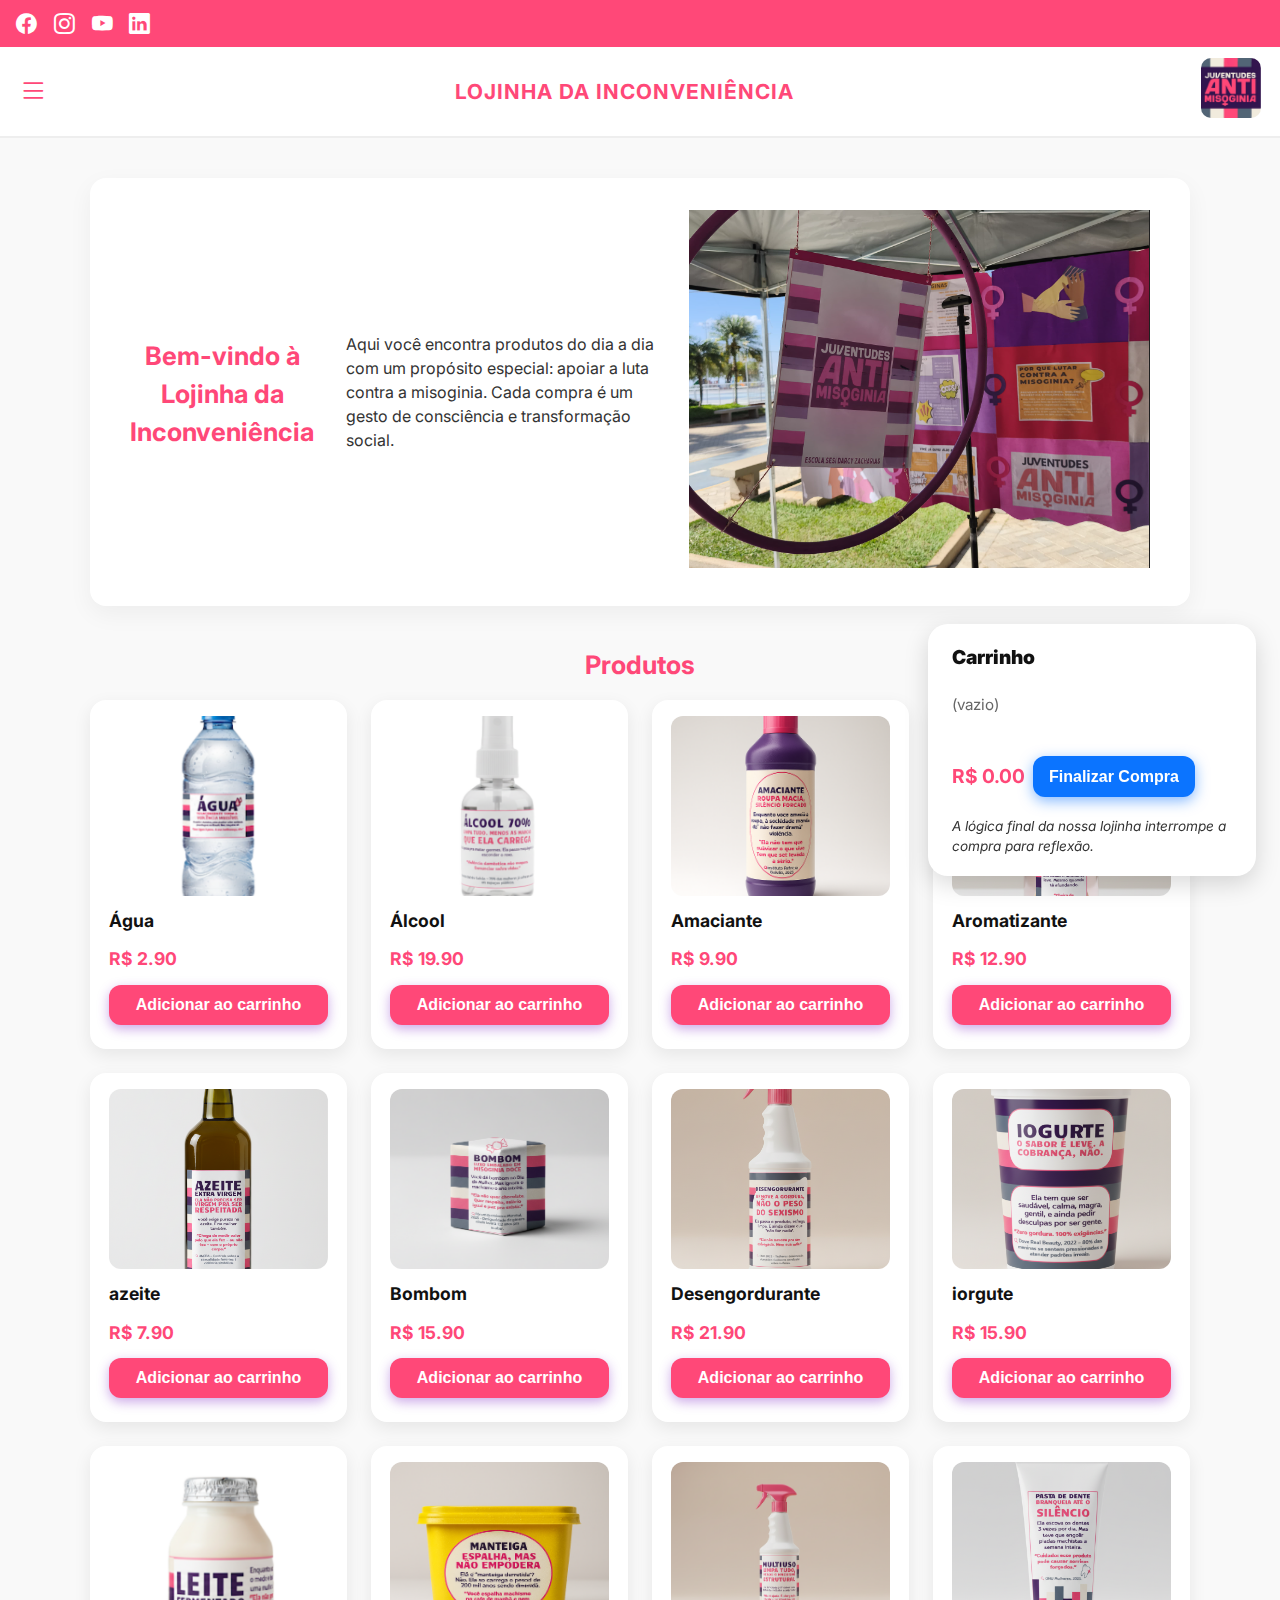
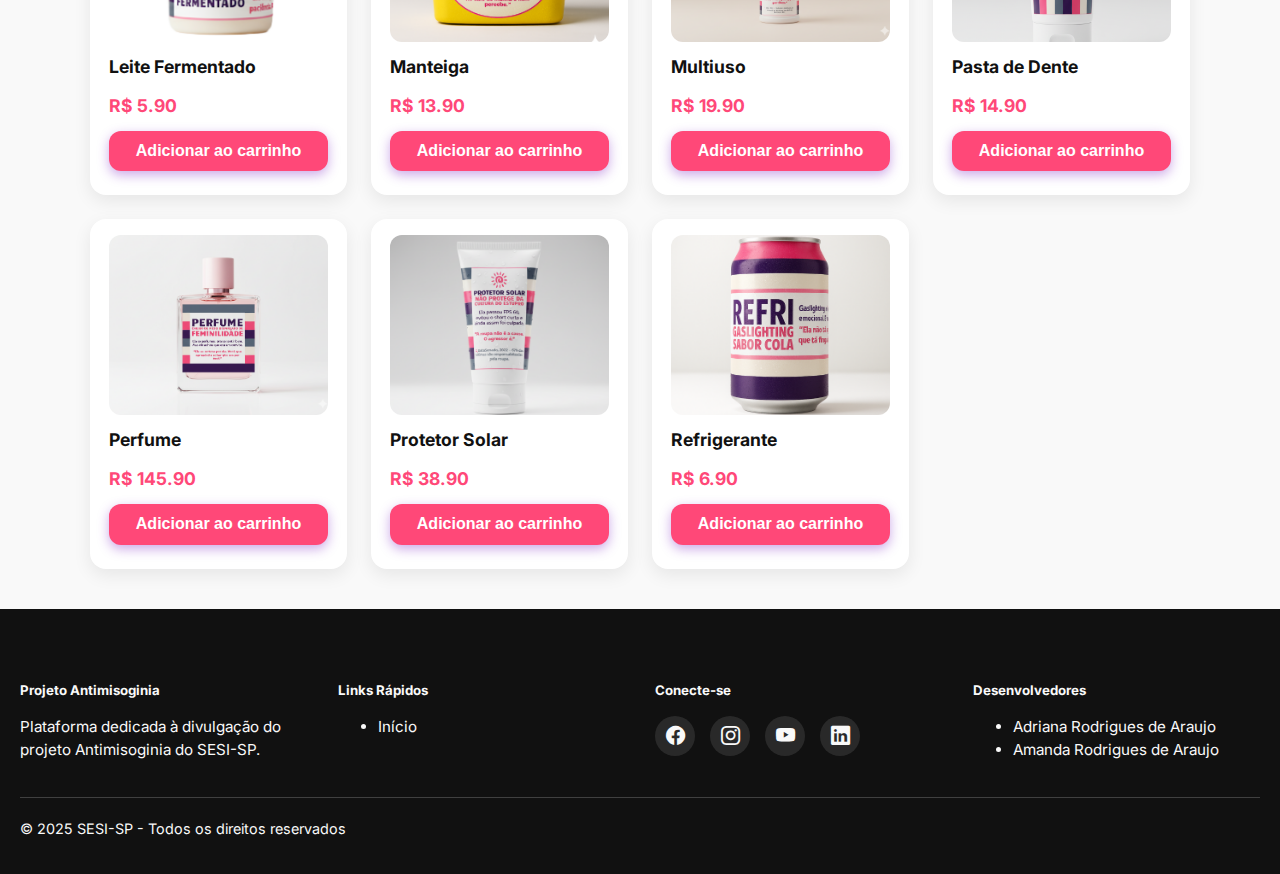
<file: index.html>
<!DOCTYPE html>
<html lang="pt-BR">

<head>
    <meta charset="utf-8" />
    <meta name="viewport" content="width=device-width,initial-scale=1" />
    <title>Lojinha da Inconveniência</title>
    <link rel="stylesheet" href="style.css">
    <link rel="icon" href="./assects/logo.png" type="image/png">
    <link rel="stylesheet" href="https://cdn.jsdelivr.net/npm/bootstrap-icons/font/bootstrap-icons.css">
    <link href="https://fonts.googleapis.com/css2?family=Inter:wght@400;600;700&display=swap" rel="stylesheet"  />
</head>

<body>
    <div class="top-bar">
        <div class="social-icons">
              <a href="https://www.facebook.com/sesisp/?locale=pt_BR"><i class="bi bi-facebook"></i></a>
              <a href="https://www.instagram.com/sesisp/"><i class="bi bi-instagram"></i></a>
              <a href="https://www.youtube.com/SesiSaoPauloOficial"><i class="bi bi-youtube"></i></a>
              <a href="https://br.linkedin.com/company/sesisp"><i class="bi bi-linkedin"></i></a>
         </div>
      </div>
    
      <!-- Barra inferior -->
      <div class="bottom-bar">
        <div class="menu-icon">
          <i class="bi bi-list"></i>
        </div>
        
        <div class="title">
          Lojinha da Inconveniência
        </div>
        <div class="logo">
            <img src="assects/logo1.png" alt="Logo Juventudes Anti Misoginia">
          </div>
      </div>
    </header>
    
    <main>
        <section class="intro">
            <h2>Bem-vindo à Lojinha da Inconveniência</h2>
            <p>
                Aqui você encontra produtos do dia a dia com um propósito especial: apoiar a luta contra a misoginia.
                Cada compra é um gesto de consciência e transformação social.
            </p>
            <div class=" xxcbanner">
                <img src="assects/image.png" alt="" />
            </div>
        </section>
    
        <section>
            <h2>Produtos</h2>
            <div class="grid" id="productGrid">
            </div>
        </section>
    </main>
    

    <!-- Carrinho simplificado -->
    <div class="cart" id="cartBox">
        <div><strong>Carrinho</strong></div>
        <div id="cartItems" style="min-width:220px;min-height:40px;margin:.6rem 0;color:var(--muted)">(vazio)</div>
        <div style="display:flex;gap:.5rem;align-items:center">
            <div class="price" id="cartTotal">R$ 0,00</div>
            <button class="checkoutBtn" id="checkoutBtn">Finalizar Compra</button>
        </div>
        <div class="note">A lógica final da nossa lojinha interrompe a compra para reflexão.</div>
    </div>

    <!-- Modal de interrupção/conscientização -->
    <div class="overlay" id="conscienceOverlay" aria-hidden="true">
        <div class="modal" role="dialog" aria-modal="true" aria-labelledby="modalTitle">
            <h2 id="modalTitle">Antes de concluir — uma reflexão</h2>
            <p>Sua Compra Não Será Concluída.
            </p>
            <ul>
                <li>Esta loja não vende produtos, ela vende uma reflexão.
                    Assim como o machismo é inconveniente e pode estar presente
                    em detalhes do nosso dia a dia, a compra nesta loja é
                    interrompida para te fazer pensar.</li>
                <li> O consumo consciente é importante, mas a conscientização
                    sobre o machismo é urgente. Obrigada por sua atenção.</li>
                
            </ul>
            <div class="actions">
                <button class="btn" id="shareSocial">Compartilhar</button>
                <button class="btn" id="seeNGOs">Ver iniciativas locais</button>
                <button class="btn secondary" id="closeModal">Cancelar Compra</button>
            </div>
        </div>
    </div>
    <footer>
        <div class="container">
            <div class="row">
                <div class="col-md-3 mb-4">
                    <h5>Projeto Antimisoginia</h5>
                    <p>Plataforma dedicada à divulgação do projeto Antimisoginia do SESI-SP.</p>
                </div>
                <div class="col-md-3 mb-4">
                    <h5>Links Rápidos</h5>
                    <ul class="list-unstyled">
                        <li><a href="#" class="text-light text-decoration-none">Início</a></li>
                        
                    </ul>
                </div>
                <div class="col-md-3 mb-4">
                    <h5>Conecte-se</h5>
                    <div class="social-icons">
                        <a href="https://www.facebook.com/sesisp/?locale=pt_BR"><i class="bi bi-facebook"></i></a>
                        <a href="https://www.instagram.com/sesisp/"><i class="bi bi-instagram"></i></a>
                        <a href="https://www.youtube.com/SesiSaoPauloOficial"><i class="bi bi-youtube"></i></a>
                        <a href="https://br.linkedin.com/company/sesisp"><i class="bi bi-linkedin"></i></a>
                    </div>
                </div>
                <div class="col-md-3 mb-4">
                    <h5>Desenvolvedores</h5>
                    <ul class="list-unstyled">
                        <li>Adriana Rodrigues de Araujo</li>
                        <li>Amanda Rodrigues de Araujo</li>
                    </ul>
                </div>
            </div>
            <hr class="bg-light">
            <div class="text-center py-3">
                <p>&copy; 2025 SESI-SP - Todos os direitos reservados</p>
            </div>
        </div>
    </footer>
    <script>
        const products = [
            { id: 1, title: "Água", price: 2.9, img: "assects/agua.png" },
            { id: 2, title: "Álcool", price: 19.9, img: "assects/alcool.png" },
            { id: 3, title: "Amaciante", price: 9.9, img: "assects/amaciante.png" },
            { id: 4, title: "Aromatizante", price: 12.9, img: "assects/aromatizante.png" },
            { id: 5, title: "azeite", price: 7.9, img: "assects/azeite.png" },
            { id: 6, title: "Bombom", price: 15.9, img: "assects/bombom.png" },
            { id: 7, title: "Desengordurante", price: 21.9, img: "assects/desengordurante.png" },
            { id: 8, title: "iorgute", price: 15.9, img: "assects/iorgute.png" },
            { id: 9, title: "Leite Fermentado", price: 5.9, img: "assects/leite fermentado.png" },
            { id: 10, title: "Manteiga", price: 13.9, img: "assects/manteiga.png" },
            { id: 11, title: "Multiuso", price: 19.9, img: "assects/multiuso.png" },
            { id: 12, title: "Pasta de Dente", price: 14.9, img: "assects/pasta de dente.png" },
            { id: 13, title: "Perfume", price: 145.9, img: "assects/perfume.png" },
            { id: 14, title: "Protetor Solar", price: 38.9, img: "assects/protetor solar.png" },
            { id: 15, title: "Refrigerante", price: 6.9, img: "assects/refri.png" }
        ];

        // Estado do carrinho (local apenas)
        const cart = { items: [] };

        // Renderiza produtos
        const grid = document.getElementById('productGrid');
        function renderProducts() {
            grid.innerHTML = '';
            products.forEach(p => {
                const card = document.createElement('div');
                card.className = 'card';
                card.innerHTML = `
          <img src="${p.img}" alt="${p.title}" onerror="this.src='assects/placeholder.png'"/>
          <div><strong>${p.title}</strong></div>
          <div class="price">R$ ${p.price.toFixed(2)}</div>
          <button class="addBtn" data-id="${p.id}">Adicionar ao carrinho</button>
        `;
                grid.appendChild(card);
            });
        }

        // Adicionar produto ao carrinho
        function addToCart(productId) {
            const prod = products.find(x => x.id === productId);
            if (!prod) return;
            cart.items.push(prod);
            updateCartUI();
        }

        // Atualiza UI do carrinho
        function updateCartUI() {
            const itemsBox = document.getElementById('cartItems');
            if (cart.items.length === 0) {
                itemsBox.textContent = '(vazio)';
            } else {
                itemsBox.innerHTML = cart.items.map((it, i) => `<div>${i + 1}. ${it.title} — R$ ${it.price.toFixed(2)}</div>`).join('');
            }
            const total = cart.items.reduce((s, x) => s + x.price, 0);
            document.getElementById('cartTotal').textContent = 'R$ ' + total.toFixed(2);
        }

        // Intercepta o checkout: mostra modal de conscientização
        const overlay = document.getElementById('conscienceOverlay');
        function interceptCheckout() {
            if (cart.items.length === 0) { alert('Seu carrinho está vazio.'); return; }
            overlay.classList.add('show');
            overlay.setAttribute('aria-hidden', 'false');
        }

        // Ações do modal
        document.getElementById('shareSocial').addEventListener('click', () => {
            window.open('https://www.instagram.com/?url=https://seudominio.com', '_blank');
        });

        document.getElementById('seeNGOs').addEventListener('click', () => {
            window.open('/ongs.html', '_blank');
        });

        document.getElementById('closeModal').addEventListener('click', () => {
            overlay.classList.remove('show');
            overlay.setAttribute('aria-hidden', 'true');
        });

        // Event delegation para botões adicionar
        document.addEventListener('click', (e) => {
            if (e.target.matches('.addBtn')) {
                const id = Number(e.target.dataset.id);
                addToCart(id);
            }
        });

        // Botão finalizar
        document.getElementById('checkoutBtn').addEventListener('click', interceptCheckout);

        // Render inicial
        renderProducts();
        updateCartUI();
    </script>
</body>

</html>
</file>
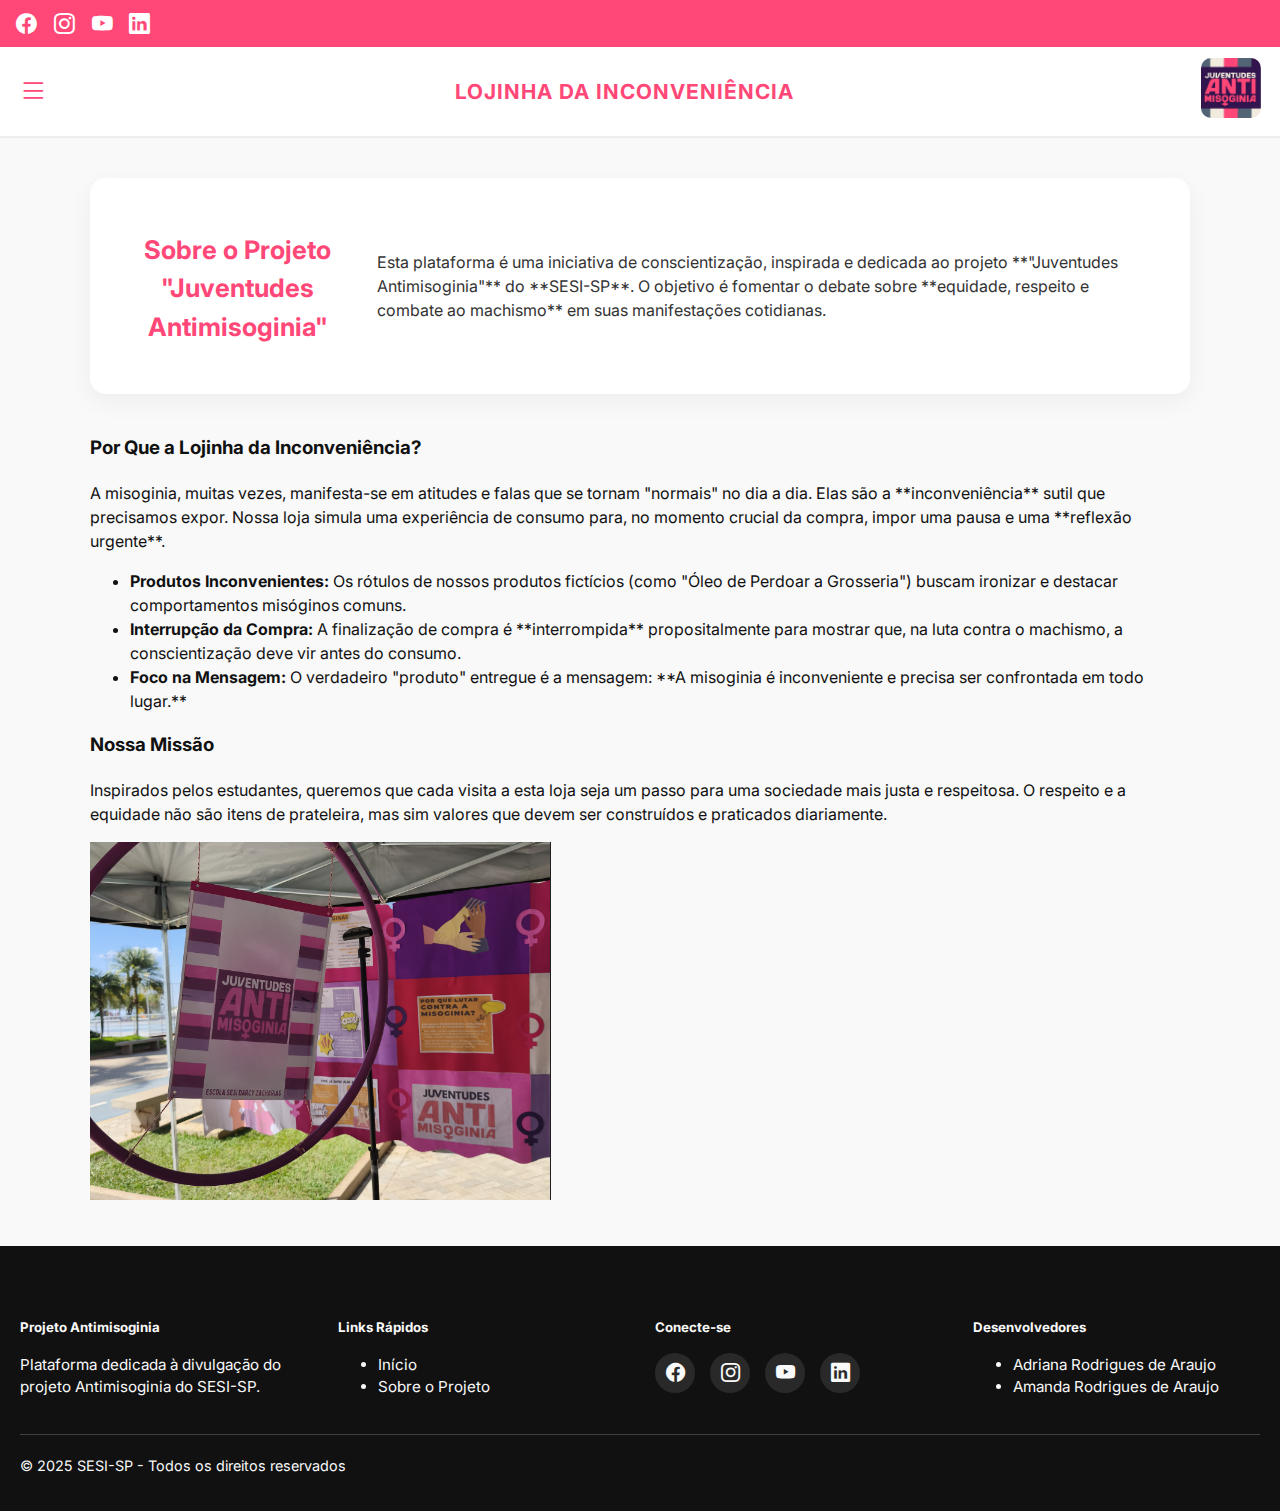
<file: sobre.html>
<!DOCTYPE html>
<html lang="pt-BR">

<head>
    <meta charset="utf-8" />
    <meta name="viewport" content="width=device-width,initial-scale=1" />
    <title>Sobre - Lojinha da Inconveniência</title>
    <link rel="stylesheet" href="style.css">
    <link rel="icon" href="./assects/logo.png" type="image/png">
    <link rel="stylesheet" href="https://cdn.jsdelivr.net/npm/bootstrap-icons/font/bootstrap-icons.css">
    <link href="https://fonts.googleapis.com/css2?family=Inter:wght@400;600;700&display=swap" rel="stylesheet"  />
</head>

<body>
    <div class="top-bar">
        <div class="social-icons">
            <a href="https://www.facebook.com/sesisp/?locale=pt_BR"><i class="bi bi-facebook"></i></a>
            <a href="https://www.instagram.com/sesisp/"><i class="bi bi-instagram"></i></a>
            <a href="https://www.youtube.com/SesiSaoPauloOficial"><i class="bi bi-youtube"></i></a>
            <a href="https://br.linkedin.com/company/sesisp"><i class="bi bi-linkedin"></i></a>
        </div>
      </div>
    
      <div class="bottom-bar">
        <div class="menu-icon">
          <i class="bi bi-list"></i>
        </div>
        
        <div class="title">
          Lojinha da Inconveniência
        </div>
        <div class="logo">
            <img src="assects/logo1.png" alt="Logo Juventudes Anti Misoginia">
          </div>
      </div>
    </header>
    
    <main>
        <section class="intro">
            <h2>Sobre o Projeto "Juventudes Antimisoginia"</h2>
            <p>
                Esta plataforma é uma iniciativa de conscientização, inspirada e dedicada ao projeto **"Juventudes Antimisoginia"** do **SESI-SP**. 
                O objetivo é fomentar o debate sobre **equidade, respeito e combate ao machismo** em suas manifestações cotidianas.
            </p>
        </section>

        <section class="about-content">
            <h3>Por Que a Lojinha da Inconveniência?</h3>
            <p>
                A misoginia, muitas vezes, manifesta-se em atitudes e falas que se tornam "normais" no dia a dia. Elas são a **inconveniência** sutil que precisamos expor. Nossa loja simula uma experiência de consumo para, no momento crucial da compra, impor uma pausa e uma **reflexão urgente**.
            </p>
            <ul>
                <li><strong>Produtos Inconvenientes:</strong> Os rótulos de nossos produtos fictícios (como "Óleo de Perdoar a Grosseria") buscam ironizar e destacar comportamentos misóginos comuns.</li>
                <li><strong>Interrupção da Compra:</strong> A finalização de compra é **interrompida** propositalmente para mostrar que, na luta contra o machismo, a conscientização deve vir antes do consumo.</li>
                <li><strong>Foco na Mensagem:</strong> O verdadeiro "produto" entregue é a mensagem: **A misoginia é inconveniente e precisa ser confrontada em todo lugar.**</li>
            </ul>

            <h3>Nossa Missão</h3>
            <p>
                Inspirados pelos estudantes, queremos que cada visita a esta loja seja um passo para uma sociedade mais justa e respeitosa. O respeito e a equidade não são itens de prateleira, mas sim valores que devem ser construídos e praticados diariamente.
            </p>
            <div class="xxcbanner">
                <img src="assects/image.png" alt="Banner de conscientização"/>
            </div>
        </section>
    </main>
    

    <footer>
        <div class="container">
            <div class="row">
                <div class="col-md-3 mb-4">
                    <h5>Projeto Antimisoginia</h5>
                    <p>Plataforma dedicada à divulgação do projeto Antimisoginia do SESI-SP.</p>
                </div>
                <div class="col-md-3 mb-4">
                    <h5>Links Rápidos</h5>
                    <ul class="list-unstyled">
                        <li><a href="index.html" class="text-light text-decoration-none">Início</a></li>
                        <li><a href="about.html" class="text-light text-decoration-none">Sobre o Projeto</a></li>
                    </ul>
                </div>
                <div class="col-md-3 mb-4">
                    <h5>Conecte-se</h5>
                    <div class="social-icons">
                        <a href="https://www.facebook.com/sesisp/?locale=pt_BR"><i class="bi bi-facebook"></i></a>
                        <a href="https://www.instagram.com/sesisp/"><i class="bi bi-instagram"></i></a>
                        <a href="https://www.youtube.com/SesiSaoPauloOficial"><i class="bi bi-youtube"></i></a>
                        <a href="https://br.linkedin.com/company/sesisp"><i class="bi bi-linkedin"></i></a>
                    </div>
                </div>
                <div class="col-md-3 mb-4">
                    <h5>Desenvolvedores</h5>
                    <ul class="list-unstyled">
                        <li>Adriana Rodrigues de Araujo</li>
                        <li>Amanda Rodrigues de Araujo</li>
                    </ul>
                </div>
            </div>
            <hr class="bg-light">
            <div class="text-center py-3">
                <p>&copy; 2025 SESI-SP - Todos os direitos reservados</p>
            </div>
        </div>
    </footer>
</body>

</html>
</file>
<file: style.css>
/* -- Reset simples e layout -- */
:root {
  --accent:#FF4878;        
  --accent-hover: #cf33ff;  
  --bg: #f9f9f9;           
  --card: #fff;            
  --muted: #666;           
  --text-primary: #111;    
  --text-secondary: #333;   
  --shadow-light: rgba(0, 0, 0, 0.08);
  --shadow-strong: rgba(0, 0, 0, 0.15);
  --footer-bg: #111;              
  --light-text: #f9f9f9;            
  --primary-gradient: linear-gradient(45deg,#FF4878, #cf33ff); 
}

body {
  font-family: 'Inter', system-ui, -apple-system, "Segoe UI", Roboto, "Helvetica Neue", Arial, sans-serif;
  margin: 0;
  background: var(--bg);
  color: var(--text-primary);
  line-height: 1.5;
  -webkit-font-smoothing: antialiased;
  -moz-osx-font-smoothing: grayscale;
}


.top-bar {
  background: var(--accent);
  padding: 0.5rem 1rem;
  display: flex;
  justify-content: space-between;
  align-items: center;
}

.top-bar .social-icons a {
  color: #fff;
  font-size: 1.3rem;
  margin-right: 0.8rem;
  transition: color 0.3s;
}
.top-bar .social-icons a:hover {
  color: var(--accent-hover);
}

.bottom-bar {
  background: #fff;
  display: flex;
  align-items: center;
  justify-content: space-between;
  padding: 0.7rem 1.2rem;
  border-bottom: 2px solid #eee;
}

.bottom-bar .menu-icon i {
  font-size: 1.8rem;
  cursor: pointer;
  color: var(--accent);
  transition: color 0.3s;
}
.bottom-bar .menu-icon i:hover {
  color: var(--accent-hover);
}

.bottom-bar .title {
  font-weight: 700;
  font-size: 1.3rem;
  color: var(--accent);
  letter-spacing: 1px;
  text-transform: uppercase;
}

.bottom-bar .logo img {
  height: 60px;
  width: auto;
  border-radius: 10px;
  transition: transform 0.3s;
}
.bottom-bar .logo img:hover {
  transform: scale(1.05);
}


main {
  padding: 2.5rem 1rem;
  max-width: 1100px;
  margin: 0 auto;
}

h2 {
  font-weight: 700;
  font-size: 1.6rem;
  margin-bottom: 1rem;
  color: var(--accent);
  text-align: center;
}

.grid {
  display: grid;
  grid-template-columns: repeat(auto-fit, minmax(220px, 1fr));
  gap: 1.5rem;
}

.card {
  background: var(--card);
  border-radius: 16px;
  padding: 1rem 1.2rem 1.5rem;
  box-shadow: 0 6px 18px var(--shadow-light);
  display: flex;
  flex-direction: column;
  gap: 0.75rem;
  transition: box-shadow 0.3s ease, transform 0.3s ease;
  cursor: default;
}

.card:hover {
  box-shadow: 0 12px 30px var(--shadow-strong);
  transform: translateY(-4px);
}

.card img {
  width: 100%;
  height: 180px;
  object-fit: cover;
  border-radius: 12px;
  user-select: none;
  pointer-events: none;
}

.card strong {
  font-size: 1.1rem;
  color: var(--text-primary);
}

.price {
  font-weight: 700;
  color: var(--accent);
  font-size: 1.1rem;
}

.addBtn {
  margin-top: auto;
  padding: 0.7rem 1rem;
  border: none;
  background: var(--accent);
  color: #fff;
  border-radius: 12px;
  cursor: pointer;
  font-weight: 600;
  font-size: 1rem;
  transition: background-color 0.3s ease, box-shadow 0.2s ease;
  box-shadow: 0 4px 12px rgba(127, 40, 198, 0.4);
}

.addBtn:hover,
.addBtn:focus {
  background: var(--accent-hover);
  outline: none;
  box-shadow: 0 6px 20px rgba(154, 77, 232, 0.6);
}

.cart {
  position: fixed;
  right: 1.5rem;
  bottom: 1.5rem;
  background: var(--card);
  padding: 1.2rem 1.5rem;
  border-radius: 20px;
  box-shadow: 0 8px 24px var(--shadow-strong);
  width: 280px;
  max-width: 90vw;
  font-size: 0.95rem;
  color: var(--text-secondary);
  display: flex;
  flex-direction: column;
  gap: 0.8rem;
  user-select: none;
  z-index: 100;
}

.cart > div:first-child {
  font-weight: 700;
  font-size: 1.2rem;
  color: var(--text-primary);
}

#cartItems {
  min-height: 60px;
  overflow-y: auto;
  max-height: 180px;
  color: var(--text-primary);
}

#cartItems div {
  margin-bottom: 0.3rem;
}

.cart .price {
  font-size: 1.2rem;
  font-weight: 700;
  color: var(--accent);
}

.checkoutBtn {
  background: #0b74ff;
  color: #fff;
  padding: 0.7rem 1rem;
  border-radius: 12px;
  border: none;
  cursor: pointer;
  font-weight: 600;
  font-size: 1rem;
  transition: background-color 0.3s ease, box-shadow 0.2s ease;
  box-shadow: 0 4px 14px rgba(11, 116, 255, 0.5);
}

.checkoutBtn:hover,
.checkoutBtn:focus {
  background: #095ecc;
  outline: none;
  box-shadow: 0 6px 20px rgba(9, 94, 204, 0.7);
}

.cart > div:last-child.note {
  font-size: 0.85rem;
  color: var(--text-secondary);
  font-style: italic;
  margin-top: 0.4rem;
}
/* Footer */

footer {
  background: var(--footer-bg);
  color: var(--light-text);
  padding: 50px 20px 20px;
}

footer h5 {
  font-weight: 700;
  margin-bottom: 15px;
  color: var(--light-text);
}

footer p,
footer a,
footer ul {
  color: var(--light-text);
  font-size: 0.95rem;
}

footer a {
  text-decoration: none;
}

footer a:hover {
  text-decoration: underline;
}

footer .row {
  display: flex;
  flex-wrap: wrap;
  justify-content: space-between;
  gap: 30px;
}

footer .col-md-3 {
  flex: 1 1 200px;
}

footer .social-icons {
  display: flex;
  gap: 15px;
}

footer .social-icons a {
  display: inline-flex;
  align-items: center;
  justify-content: center;
  width: 40px;
  height: 40px;
  border-radius: 50%;
  background: rgba(255, 255, 255, 0.1);
  color: var(--light-text);
  font-size: 1.2rem;
  transition: background 0.3s;
}

footer .social-icons a:hover {
  background: var(--primary-gradient);
}

footer hr {
  border: none;
  border-top: 1px solid rgba(255, 255, 255, 0.2);
  margin: 20px 0;
}

footer .text-center p {
  font-size: 0.9rem;
  color: var(--light-text);
}


/* Modal de conscientização */
.overlay {
  position: fixed;
  inset: 0;
  background: rgba(0, 0, 0, 0.65);
  display: none;
  align-items: center;
  justify-content: center;
  padding: 1rem;
  z-index: 200;
  backdrop-filter: blur(4px);
  -webkit-backdrop-filter: blur(4px);
}

.overlay.show {
  display: flex;
}

.modal {
  background: var(--card);
  padding: 2rem 2.5rem;
  border-radius: 20px;
  max-width: 700px;
  width: 100%;
  box-shadow: 0 16px 40px var(--shadow-strong);
  color: var(--text-primary);
  font-size: 1rem;
  line-height: 1.6;
}

.modal h2 {
  margin: 0 0 1rem;
  font-weight: 700;
  font-size: 1.8rem;
  color: var(--accent);
}

.modal p {
  color: var(--text-secondary);
  margin: 0 0 1rem;
}

.modal ul {
  margin-left: 1.2rem;
  margin-bottom: 1.2rem;
  color: var(--text-secondary);
  list-style-type: disc;
}

.modal ul li {
  margin-bottom: 0.5rem;
}

.modal .actions {
  display: flex;
  gap: 1rem;
  flex-wrap: wrap;
  justify-content: flex-start;
}

.btn {
  padding: 0.7rem 1.2rem;
  border-radius: 12px;
  border: none;
  cursor: pointer;
  font-weight: 600;
  font-size: 1rem;
  transition: background-color 0.3s ease, box-shadow 0.2s ease;
  color: #fff;
  background: var(--accent);
  box-shadow: 0 4px 14px rgba(127, 40, 198, 0.5);
}

.btn:hover,
.btn:focus {
  background: var(--accent-hover);
  outline: none;
  box-shadow: 0 6px 20px rgba(154, 77, 232, 0.7);
}

.btn.secondary {
  background: #eee;
  color: var(--text-primary);
  box-shadow: none;
  font-weight: 600;
}

.btn.secondary:hover,
.btn.secondary:focus {
  background: #ddd;
  outline: none;
}

.note {
  font-size: 0.9rem;
  color: var(--text-secondary);
  margin-top: 0.8rem;
  font-style: italic;
}

/* Scrollbar para o carrinho */
#cartItems::-webkit-scrollbar {
  width: 6px;
}

#cartItems::-webkit-scrollbar-thumb {
  background-color: var(--accent);
  border-radius: 3px;
}

#cartItems::-webkit-scrollbar-track {
  background: transparent;
}

/* Responsividade */
@media (max-width: 600px) {
  header {
      flex-direction: column;
      align-items: flex-start;
      gap: 0.5rem;
      padding: 1rem 1rem;
  }

  header > div {
      max-width: 100%;
      text-align: left;
      font-size: 0.9rem;
  }

  .cart {
      width: 90vw;
      right: 50%;
      transform: translateX(50%);
      bottom: 1rem;
      padding: 1rem 1.2rem;
  }

  .modal {
      padding: 1.5rem 1.8rem;
  }
}
.intro {
  background: #fff;
  border-radius: 16px;
  padding: 2rem 2.5rem;
  margin-bottom: 2.5rem;
  box-shadow: 0 8px 24px rgba(0, 0, 0, 0.05);
  max-width: 1100px;
  margin-left: auto;
  margin-right: auto;
  display: flex;
  align-items: center;
  gap: 2rem;
  color: var(--text-secondary);
}

.intro-content {
  flex: 1;
  text-align: left;
  font-size: 1.1rem;
  line-height: 1.6;
}

.intro-content h2 {
  color: var(--accent);
  font-weight: 700;
  font-size: 2rem;
  margin-bottom: 1rem;
}

.intro-content p {
  margin-bottom: 1rem;
}

.intro-banner {
  flex: 1;
  display: flex;
  justify-content: center;
}

.intro-banner img {
  max-width: 100%;
  border-radius: 16px;
  box-shadow: 0 8px 24px rgba(0, 0, 0, 0.1);
  object-fit: cover;
  height: 220px;
  user-select: none;
  pointer-events: none;
}

/* Responsividade para telas pequenas */
@media (max-width: 768px) {
  .intro {
      flex-direction: column;
      text-align: center;
  }

  .intro-content {
      text-align: center;
  }

  .intro-banner img {
      height: 180px;
  }
}
</file>
